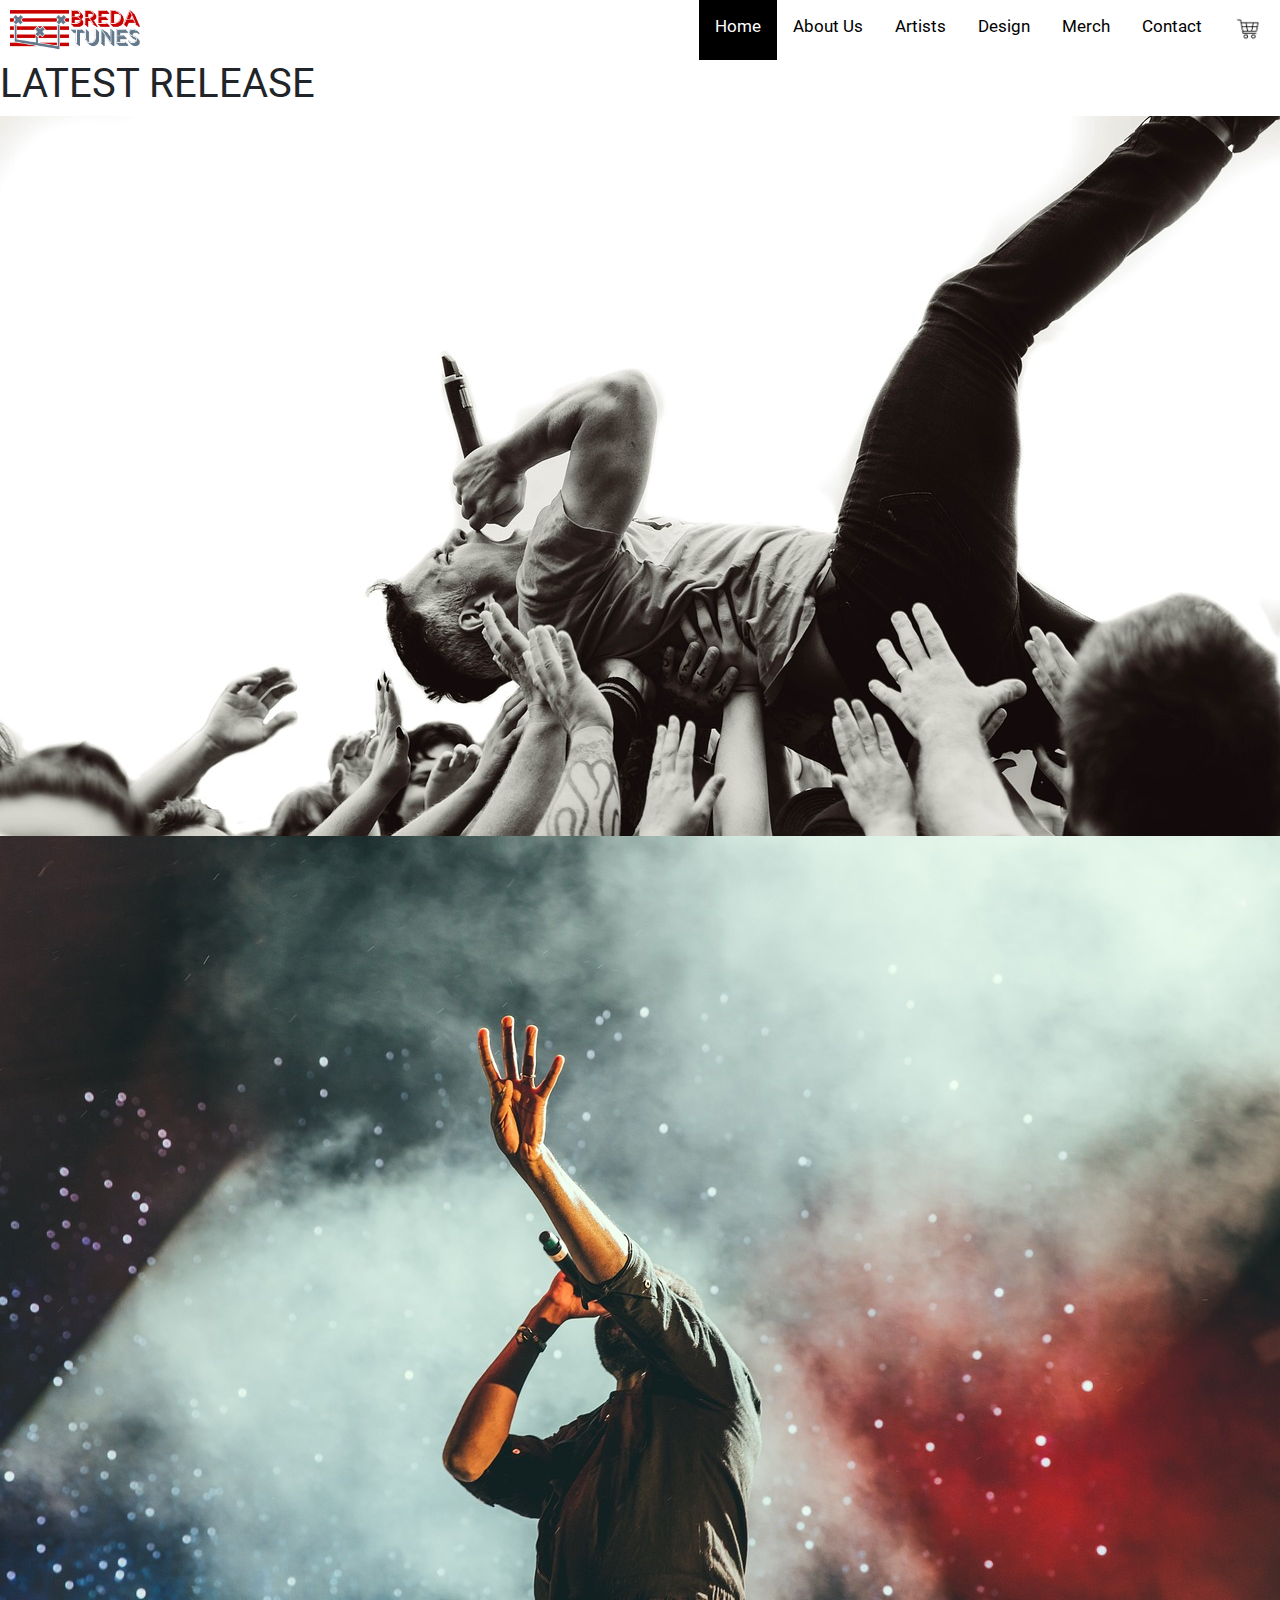
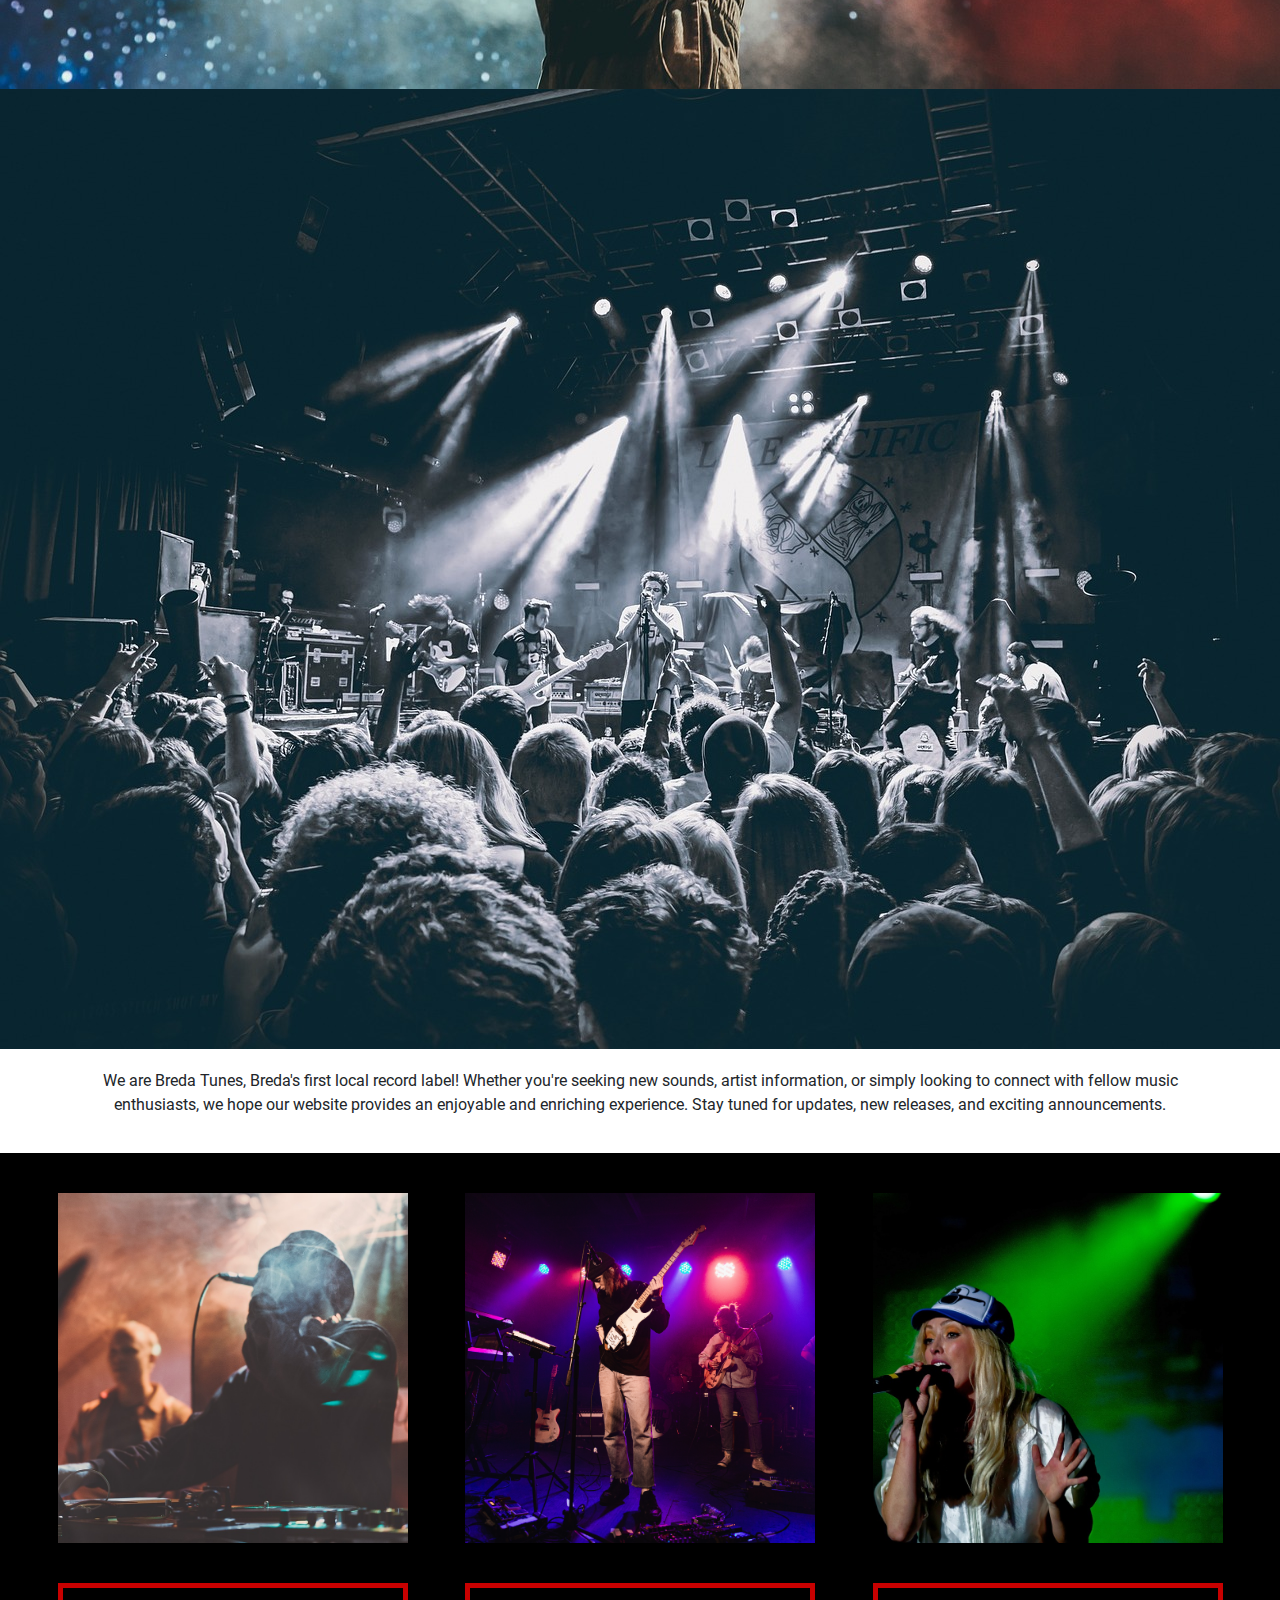
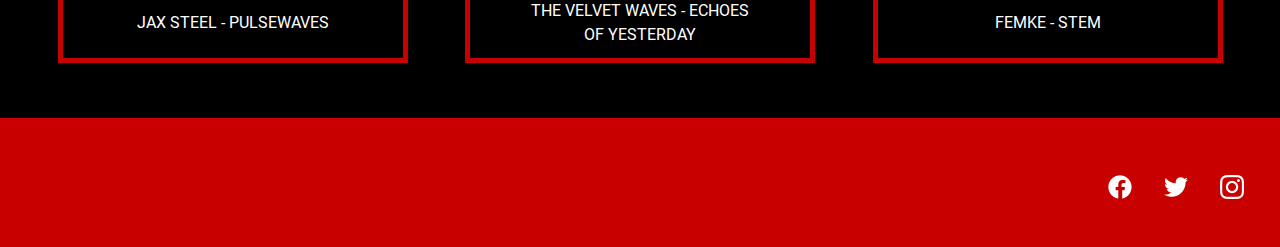
<file: index.html>
<!DOCTYPE html>
<html lang="en">
  <head>
    <link rel="stylesheet" href="css/bootstrap.css" />
    <link rel="stylesheet" href="css/style.css" />

    <meta charset="UTF-8" />
    <meta name="viewport" content="width=device-width, initial-scale=1.0" />
    <meta http-equiv="X-UA-Compatible" content="ie=edge" />
    <title>PR5</title>
  </head>

  <body>
    <header>
      <nav>
        <img src="images/bredatunes.png" class="logo" />
        <div class="topnav" id="myTopnav">
          <a href="index.html" class="active">Home</a>
          <a href="2AboutUs.html">About Us</a>
          <a href="3Artists.html">Artists</a>
          <a href="4Design.html">Design</a>
          <a href="5Merch.html">Merch</a>
          <a href="6Contact.html">Contact</a>
          <a href="#cart"><img src="images/cart.png" class="cart" /></a>
          <a href="javascript:void(0);" class="icon" onclick="myFunction()">
            <i class="fa fa-bars"></i>
          </a>
        </div>
      </nav>
    </header>
    <h1>LATEST RELEASE</h1>

    <section class="latest_release">
      <img src="images/LatestRelease1.jpeg" />
    </section>
    <section class="latest_release">
      <img src="images/LatestRelease2.jpeg" />
    </section>
    <section class="latest_release">
      <img src="images/LatestRelease3.jpeg" />
    </section>

    <div>
      <p class="audience-message">
        We are Breda Tunes, Breda's first local record label! Whether you're
        seeking new sounds, artist information, or simply looking to connect
        with fellow music enthusiasts, we hope our website provides an enjoyable
        and enriching experience. Stay tuned for updates, new releases, and
        exciting announcements.
      </p>
    </div>

    <div class="media-container">
      <div class="artist">
        <img
          class="artist-image"
          src="images/ARTIST 1 Jax Steel.jpeg"
          alt="Artist image Jax Steel"
        />
        <p class="artist-name">JAX STEEL - PULSEWAVES</p>
      </div>

      <div class="artist">
        <img
          class="artist-image"
          src="images/ARTIST 2 The Velvet Waves.jpeg"
          alt="Artist image The Velvet Waves"
        />
        <p class="artist-name">THE VELVET WAVES - ECHOES OF YESTERDAY</p>
      </div>

      <div class="artist">
        <img
          class="artist-image"
          src="images/ARTIST 4 Femke .jpeg"
          alt="Artist image Femke"
        />
        <p class="artist-name">FEMKE - STEM</p>
      </div>
    </div>

    <footer>
      <div class="footer-content">
        <div class="socials">
          <a href="https://www.facebook.com/" target="_blank">
            <img src="images/facebook logo.png" alt="facebook logo"
          /></a>
          <a href="https://twitter.com" target="_blank">
            <img src="images/twitter logo.png" alt="twitter logo"
          /></a>
          <a href="https://instagram.com" target="_blank">
            <img src="images/instagram logo.png" alt="instagram logo"
          /></a>
        </div>
      </div>
    </footer>

    <script src="js/bootstrap.bundle.js"></script>
    <section></section>
  </body>
</html>
</file>
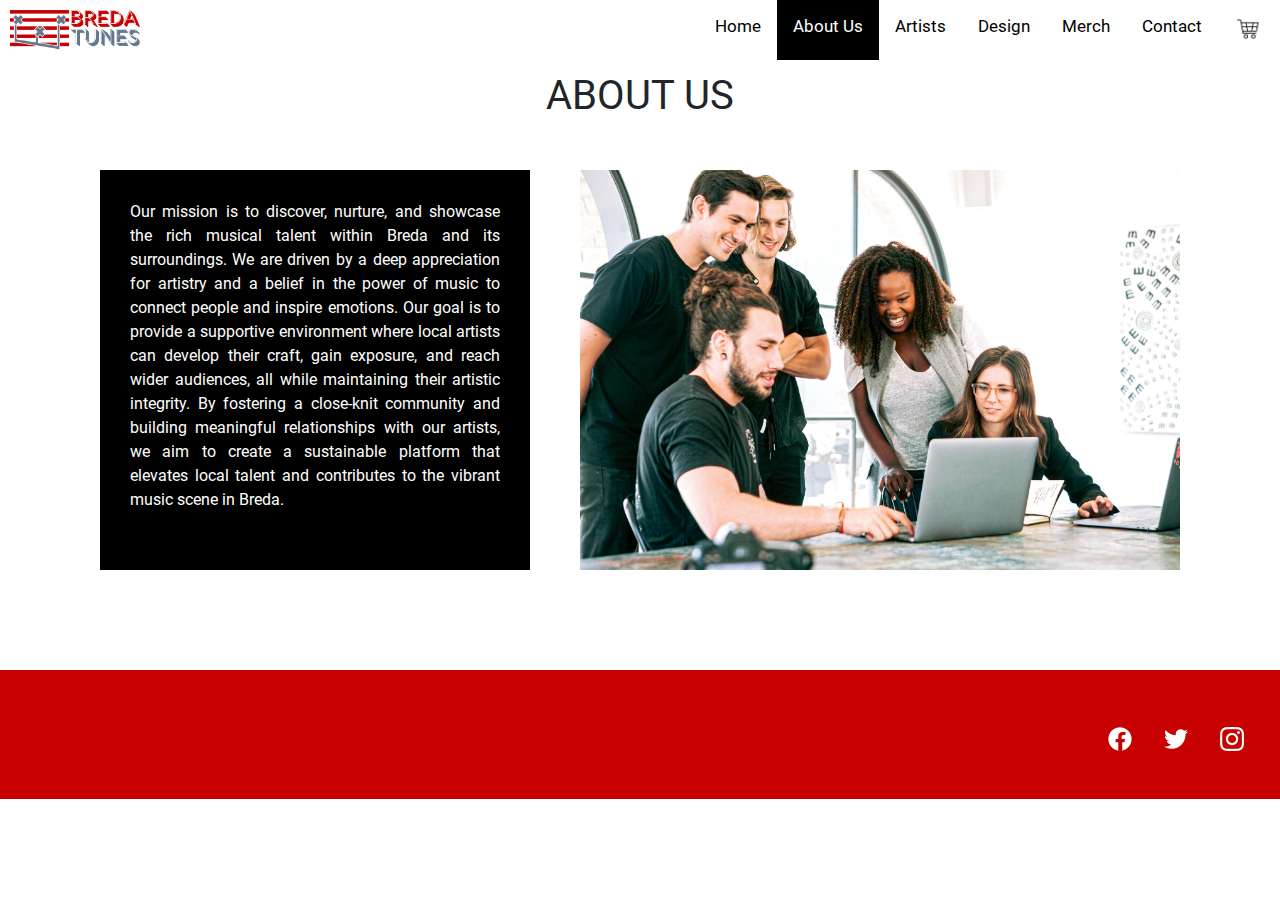
<file: 2AboutUs.html>
<!DOCTYPE html>
<html lang="en">
  <head>
    <link rel="stylesheet" href="css/bootstrap.css" />
    <link rel="stylesheet" href="css/aboutus.css" />
    <meta charset="UTF-8" />
    <meta name="viewport" content="width=device-width, initial-scale=1.0" />
    <meta http-equiv="X-UA-Compatible" content="ie=edge" />
    <title>PR5</title>
  </head>

  <body>
    <header>
      <nav>
        <img src="images/bredatunes.png" class="logo" />
        <div class="topnav" id="myTopnav">
          <a href="index.html">Home</a>
          <a href="2AboutUs.html" class="active">About Us</a>
          <a href="3Artists.html">Artists</a>
          <a href="4Design.html">Design</a>
          <a href="5Merch.html">Merch</a>
          <a href="6Contact.html">Contact</a>
          <a href="#cart"><img src="images/cart.png" class="cart" /></a>
          <a href="javascript:void(0);" class="icon" onclick="myFunction()">
            <i class="fa fa-bars"></i>
          </a>
        </div>
      </nav>
    </header>

    <h1 class="heading">About Us</h1>

    <div class="mission-container">
      <div class="mission-text">
        <p>
          Our mission is to discover, nurture, and showcase the rich musical
          talent within Breda and its surroundings. We are driven by a deep
          appreciation for artistry and a belief in the power of music to
          connect people and inspire emotions. Our goal is to provide a
          supportive environment where local artists can develop their craft,
          gain exposure, and reach wider audiences, all while maintaining their
          artistic integrity. By fostering a close-knit community and building
          meaningful relationships with our artists, we aim to create a
          sustainable platform that elevates local talent and contributes to the
          vibrant music scene in Breda.
        </p>
      </div>

      <div class="mission-image">
        <img src="images/mission image.jpeg" alt="Photo of people working" />
      </div>
    </div>

    <footer>
      <div class="footer-content">
        <div class="socials">
          <a href="https://www.facebook.com/" target="_blank">
            <img src="images/facebook logo.png" alt="facebook logo"
          /></a>
          <a href="https://twitter.com" target="_blank">
            <img src="images/twitter logo.png" alt="twitter logo"
          /></a>
          <a href="https://instagram.com" target="_blank">
            <img src="images/instagram logo.png" alt="instagram logo"
          /></a>
        </div>
      </div>
    </footer>
    <script src="js/bootstrap.bundle.js"></script>
    <section></section>
  </body>
</html>
</file>
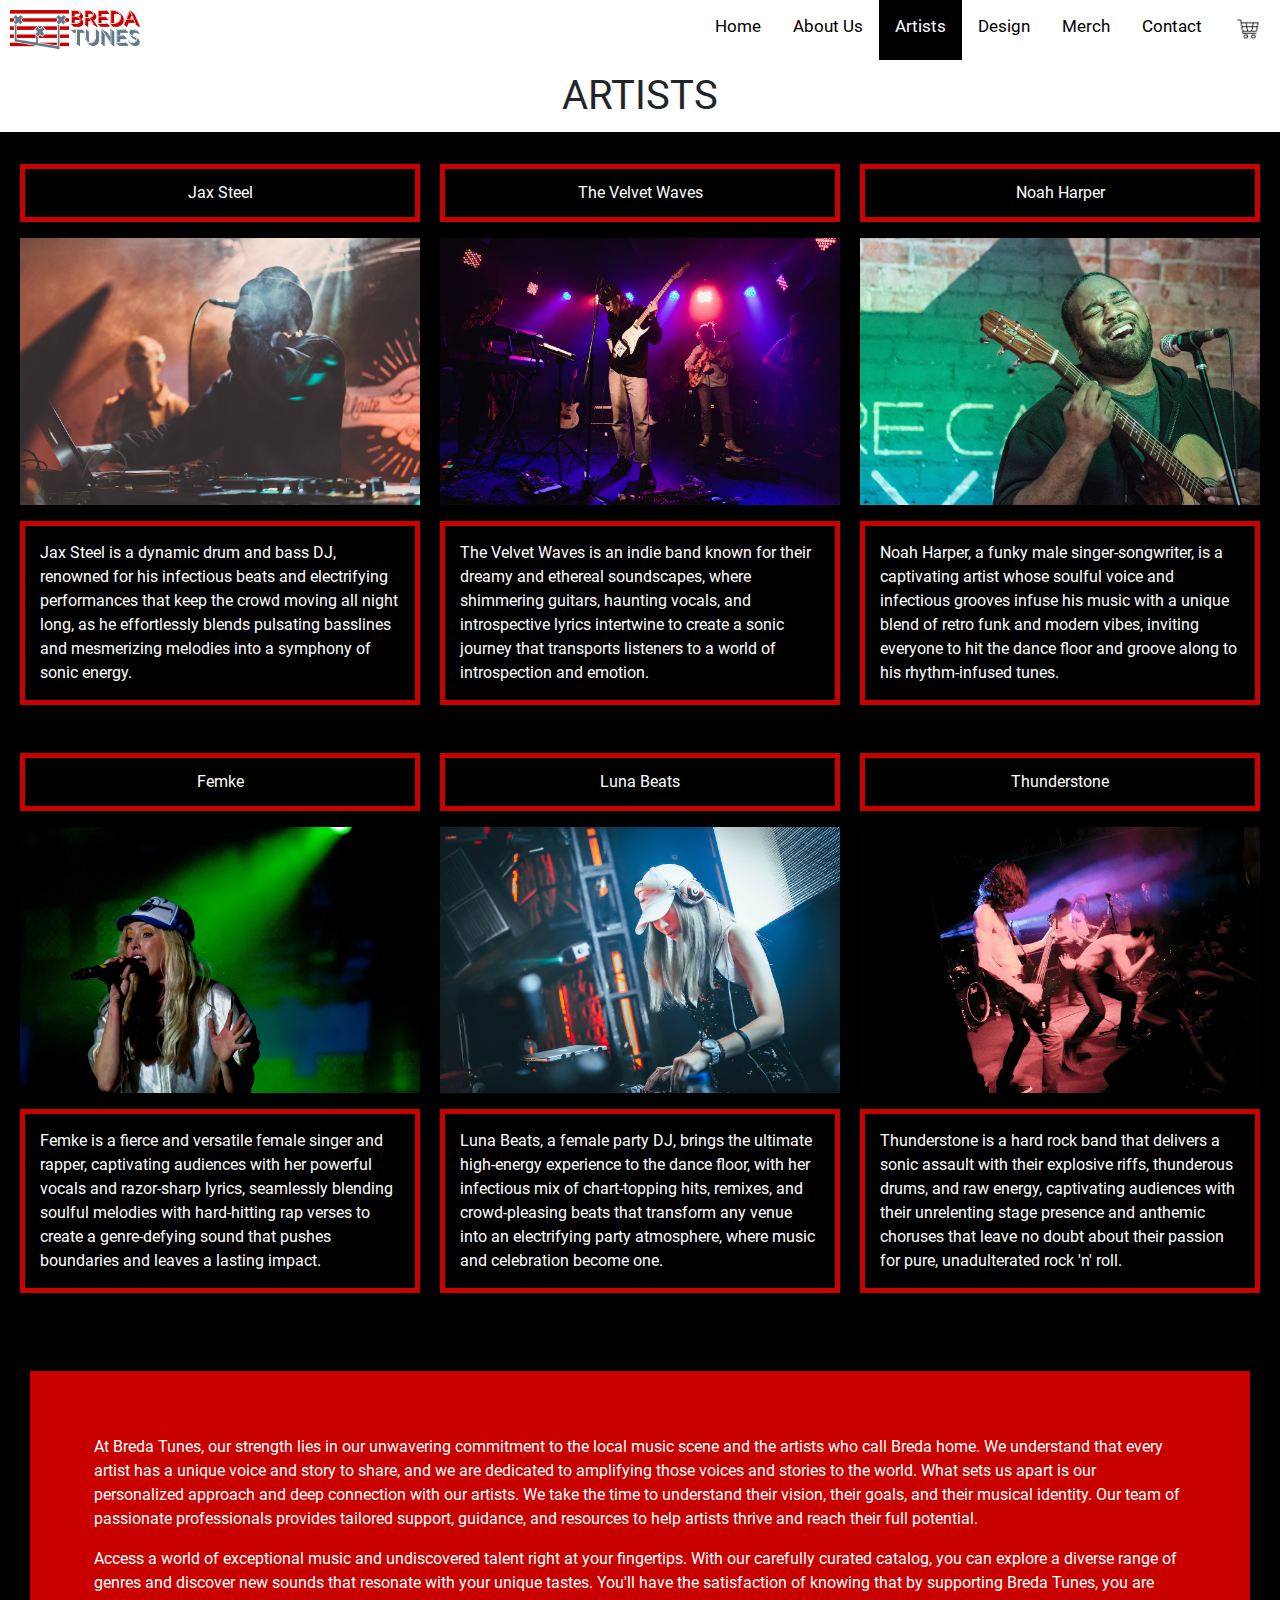
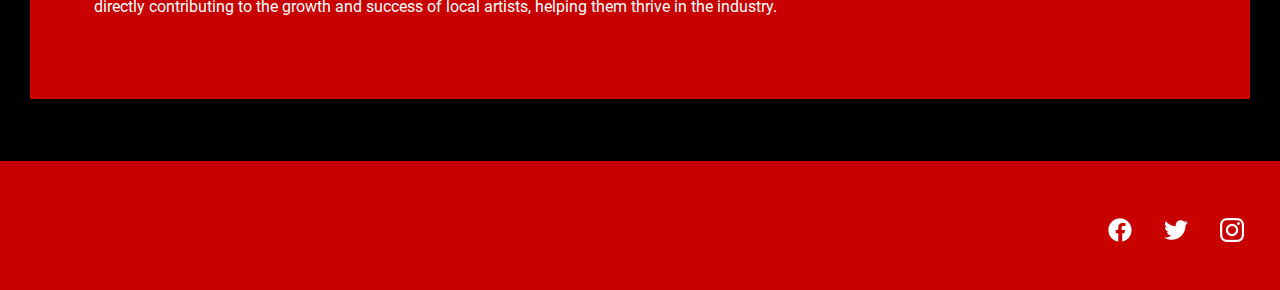
<file: 3Artists.html>
<!DOCTYPE html>
<html lang="en">
  <head>
    <link rel="stylesheet" href="css/bootstrap.css" />
    <link rel="stylesheet" href="css/artists.css" />
    <meta charset="UTF-8" />
    <meta name="viewport" content="width=device-width, initial-scale=1.0" />
    <meta http-equiv="X-UA-Compatible" content="ie=edge" />
    <title>PR5</title>
  </head>

  <body>
    <header>
      <nav>
        <img src="images/bredatunes.png" class="logo" />
        <div class="topnav" id="myTopnav">
          <a href="index.html">Home</a>
          <a href="2AboutUs.html">About Us</a>
          <a href="3Artists.html" class="active">Artists</a>
          <a href="4Design.html">Design</a>
          <a href="5Merch.html">Merch</a>
          <a href="6Contact.html">Contact</a>
          <a href="#cart"><img src="images/cart.png" class="cart" /></a>
          <a href="javascript:void(0);" class="icon" onclick="myFunction()">
            <i class="fa fa-bars"></i>
          </a>
        </div>
      </nav>
    </header>

    <h1 class="heading">Artists</h1>

    <div class="artists-overview">
      <div class="artist-card">
        <p class="artist-name">Jax Steel</p>
        <img class="artist-image" src="images/ARTIST 1 Jax Steel.jpeg" />
        <p class="artist-description">
          Jax Steel is a dynamic drum and bass DJ, renowned for his infectious
          beats and electrifying performances that keep the crowd moving all
          night long, as he effortlessly blends pulsating basslines and
          mesmerizing melodies into a symphony of sonic energy.
        </p>
      </div>
      <div class="artist-card">
        <p class="artist-name">The Velvet Waves</p>
        <img class="artist-image" src="images/ARTIST 2 The Velvet Waves.jpeg" />
        <p class="artist-description">
          The Velvet Waves is an indie band known for their dreamy and ethereal
          soundscapes, where shimmering guitars, haunting vocals, and
          introspective lyrics intertwine to create a sonic journey that
          transports listeners to a world of introspection and emotion.
        </p>
      </div>
      <div class="artist-card">
        <p class="artist-name">Noah Harper</p>
        <img class="artist-image" src="images/ARTIST 3 Noah Harper.jpeg" />
        <p class="artist-description">
          Noah Harper, a funky male singer-songwriter, is a captivating artist
          whose soulful voice and infectious grooves infuse his music with a
          unique blend of retro funk and modern vibes, inviting everyone to hit
          the dance floor and groove along to his rhythm-infused tunes.
        </p>
      </div>
      <div class="artist-card">
        <p class="artist-name">Femke</p>
        <img class="artist-image" src="images/ARTIST 4 Femke .jpeg" />
        <p class="artist-description">
          Femke is a fierce and versatile female singer and rapper, captivating
          audiences with her powerful vocals and razor-sharp lyrics, seamlessly
          blending soulful melodies with hard-hitting rap verses to create a
          genre-defying sound that pushes boundaries and leaves a lasting
          impact.
        </p>
      </div>
      <div class="artist-card">
        <p class="artist-name">Luna Beats</p>
        <img class="artist-image" src="images/ARTIST 5 Luna Beats.jpeg" />
        <p class="artist-description">
          Luna Beats, a female party DJ, brings the ultimate high-energy
          experience to the dance floor, with her infectious mix of
          chart-topping hits, remixes, and crowd-pleasing beats that transform
          any venue into an electrifying party atmosphere, where music and
          celebration become one.
        </p>
      </div>
      <div class="artist-card">
        <p class="artist-name">Thunderstone</p>
        <img class="artist-image" src="images/ARTIST 6 THUNDERSTONE.jpeg" />
        <p class="artist-description">
          Thunderstone is a hard rock band that delivers a sonic assault with
          their explosive riffs, thunderous drums, and raw energy, captivating
          audiences with their unrelenting stage presence and anthemic choruses
          that leave no doubt about their passion for pure, unadulterated rock
          'n' roll.
        </p>
      </div>
    </div>

    <div class="value-proposition">
      <p>
        At Breda Tunes, our strength lies in our unwavering commitment to the
        local music scene and the artists who call Breda home. We understand
        that every artist has a unique voice and story to share, and we are
        dedicated to amplifying those voices and stories to the world. What sets
        us apart is our personalized approach and deep connection with our
        artists. We take the time to understand their vision, their goals, and
        their musical identity. Our team of passionate professionals provides
        tailored support, guidance, and resources to help artists thrive and
        reach their full potential.
      </p>
      <p>
        Access a world of exceptional music and undiscovered talent right at
        your fingertips. With our carefully curated catalog, you can explore a
        diverse range of genres and discover new sounds that resonate with your
        unique tastes. You'll have the satisfaction of knowing that by
        supporting Breda Tunes, you are directly contributing to the growth and
        success of local artists, helping them thrive in the industry.
      </p>
    </div>

    <footer>
      <div class="footer-content">
        <div class="socials">
          <a href="https://www.facebook.com/" target="_blank">
            <img src="images/facebook logo.png" alt="facebook logo"
          /></a>
          <a href="https://twitter.com" target="_blank">
            <img src="images/twitter logo.png" alt="twitter logo"
          /></a>
          <a href="https://instagram.com" target="_blank">
            <img src="images/instagram logo.png" alt="instagram logo"
          /></a>
        </div>
      </div>
    </footer>

    <script src="js/bootstrap.bundle.js"></script>
    <section></section>
  </body>
</html>
</file>
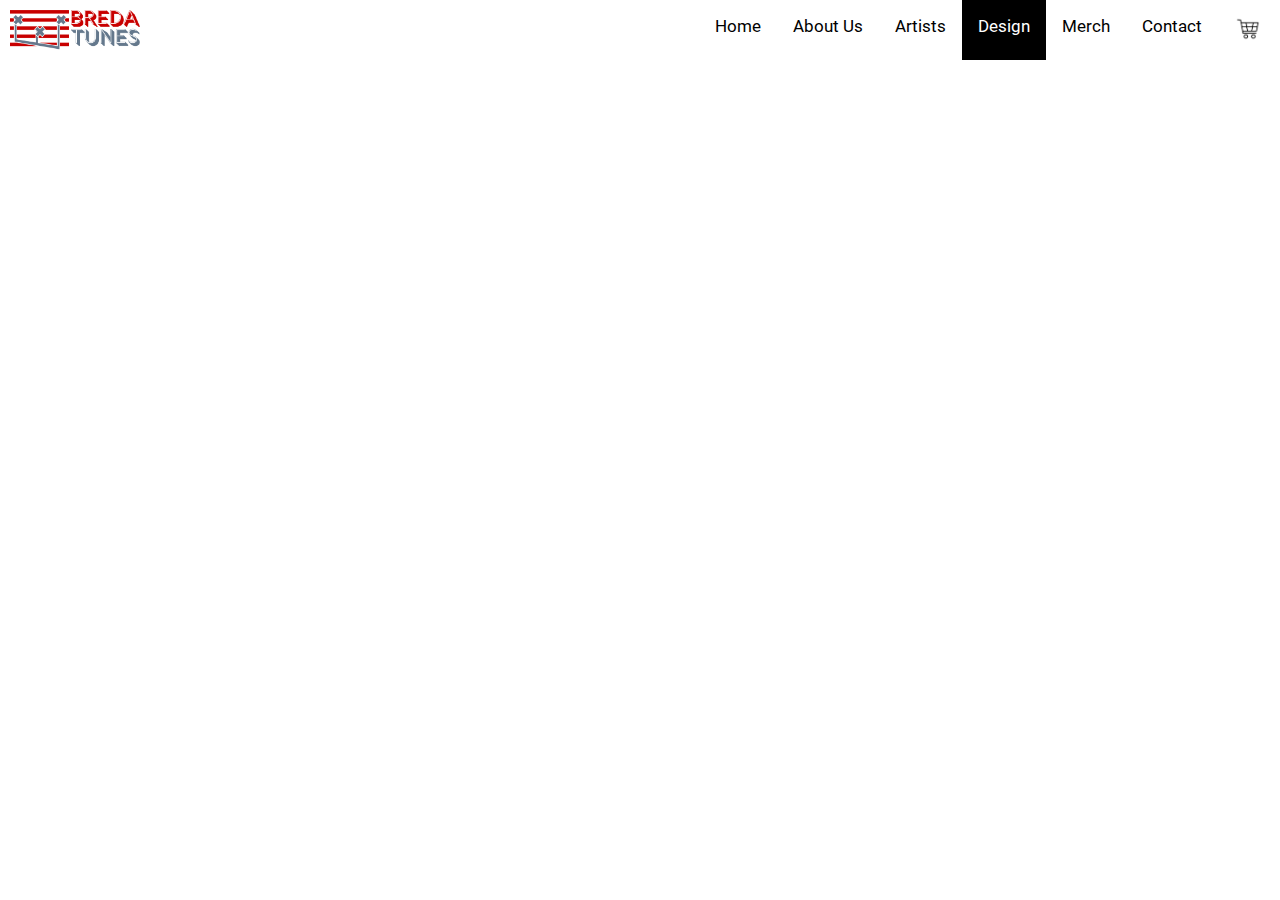
<file: 4Design.html>
<!DOCTYPE html>
<html lang="en">

<head>
  <link rel="stylesheet" href="css/bootstrap.css">
  <link rel="stylesheet" href="css/style.css">
  <meta charset="UTF-8">
  <meta name="viewport" content="width=device-width, initial-scale=1.0">
  <meta http-equiv="X-UA-Compatible" content="ie=edge">
  <title>PR5</title>

</head>

<body>
  <header>
    <nav>

      <img src="images/bredatunes.png" class="logo" />
      <div class="topnav" id="myTopnav">
        <a href="index.html">Home</a>
        <a href="2AboutUs.html">About Us</a>
        <a href="3Artists.html">Artists</a>
        <a href="4Design.html" class="active">Design</a>
        <a href="5Merch.html">Merch</a>
        <a href="6Contact.html">Contact</a>
        <a href="#cart"><img src="images/cart.png" class="cart"></a>
        <a href="javascript:void(0);" class="icon" onclick="myFunction()">
          <i class="fa fa-bars"></i>
        </a>
      </div>
    </nav>
  </header>




 
  <script src="js/bootstrap.bundle.js"></script>
  <section></section>
</body>

</html>
</file>
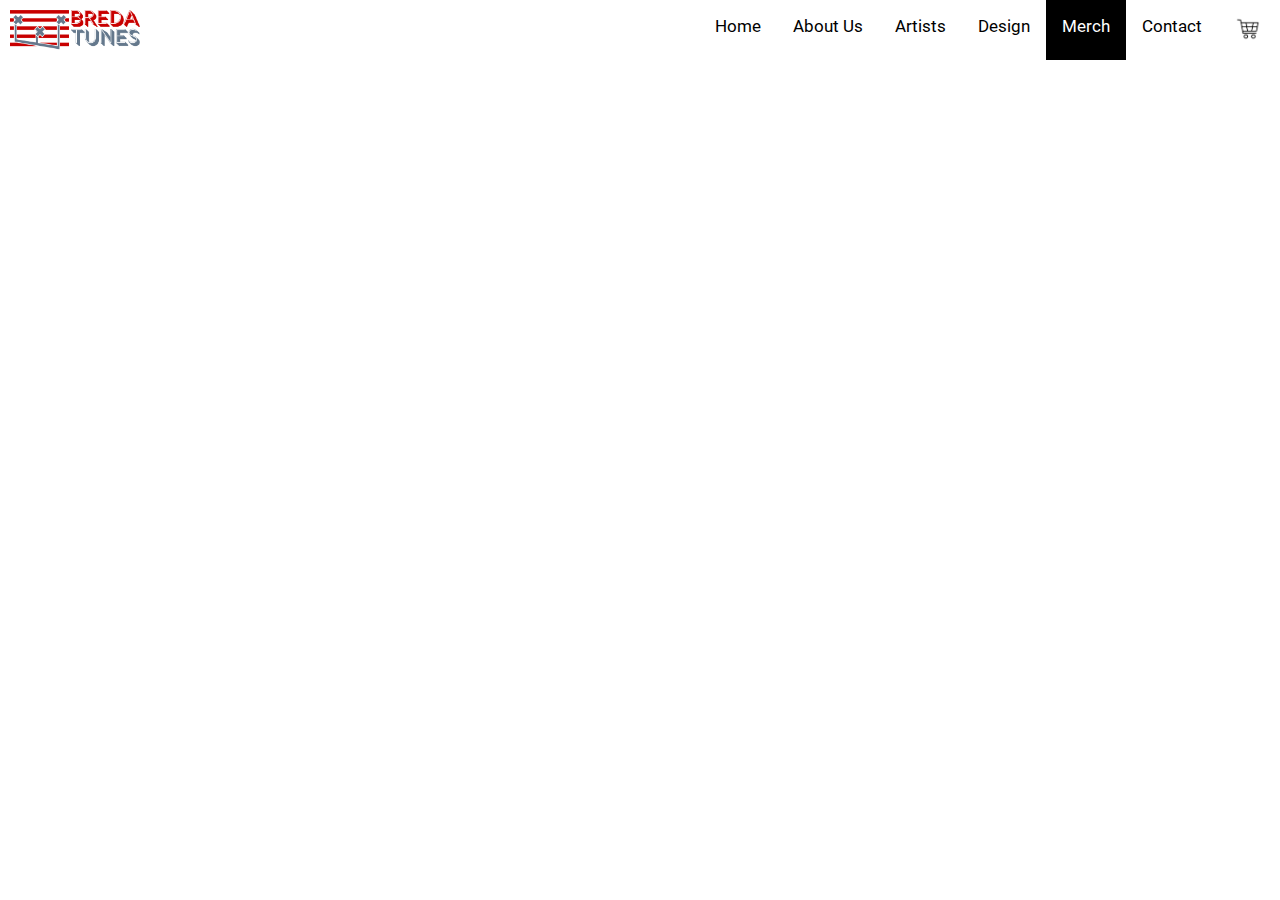
<file: 5Merch.html>
<!DOCTYPE html>
<html lang="en">

<head>
  <link rel="stylesheet" href="css/bootstrap.css">
  <link rel="stylesheet" href="css/style.css">
  <meta charset="UTF-8">
  <meta name="viewport" content="width=device-width, initial-scale=1.0">
  <meta http-equiv="X-UA-Compatible" content="ie=edge">
  <title>PR5</title>

</head>

<body>
  <header>
    <nav>

      <img src="images/bredatunes.png" class="logo" />
      <div class="topnav" id="myTopnav">
        <a href="index.html">Home</a>
        <a href="2AboutUs.html">About Us</a>
        <a href="3Artists.html">Artists</a>
        <a href="4Design.html">Design</a>
        <a href="5Merch.html" class="active">Merch</a>
        <a href="6Contact.html">Contact</a>
        <a href="#cart"><img src="images/cart.png" class="cart"></a>
        <a href="javascript:void(0);" class="icon" onclick="myFunction()">
          <i class="fa fa-bars"></i>
        </a>
      </div>
    </nav>
  </header>




 
  <script src="js/bootstrap.bundle.js"></script>
  <section></section>
</body>

</html>
</file>
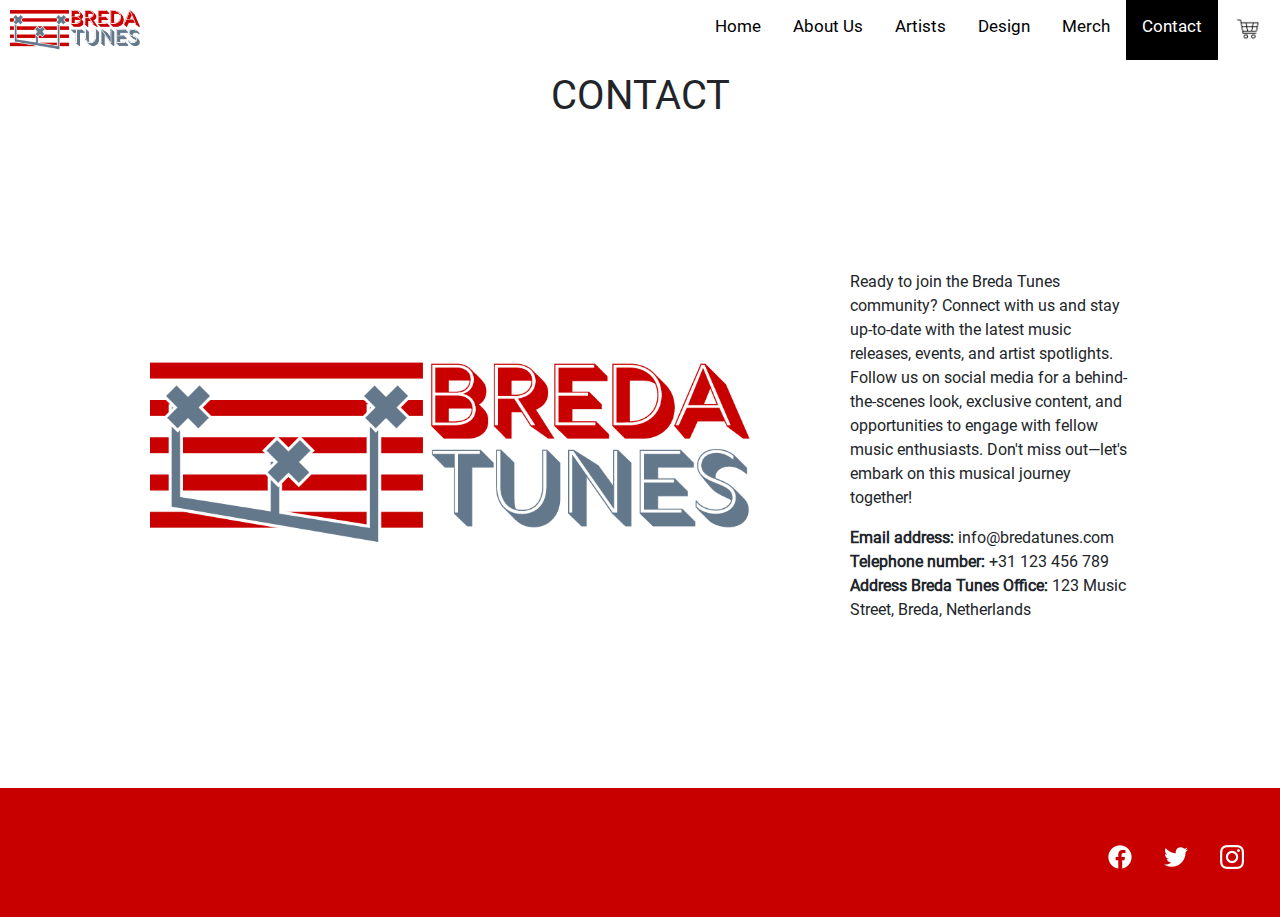
<file: 6Contact.html>
<!DOCTYPE html>
<html lang="en">
  <head>
    <link rel="stylesheet" href="css/bootstrap.css" />
    <link rel="stylesheet" href="css/contacts.css" />
    <meta charset="UTF-8" />
    <meta name="viewport" content="width=device-width, initial-scale=1.0" />
    <meta http-equiv="X-UA-Compatible" content="ie=edge" />
    <title>PR5</title>
  </head>

  <body>
    <header>
      <nav>
        <img src="images/bredatunes.png" class="logo" />
        <div class="topnav" id="myTopnav">
          <a href="index.html">Home</a>
          <a href="2AboutUs.html">About Us</a>
          <a href="3Artists.html">Artists</a>
          <a href="4Design.html">Design</a>
          <a href="5Merch.html">Merch</a>
          <a href="6Contact.html" class="active">Contact</a>
          <a href="#cart"><img src="images/cart.png" class="cart" /></a>
          <a href="javascript:void(0);" class="icon" onclick="myFunction()">
            <i class="fa fa-bars"></i>
          </a>
        </div>
      </nav>
    </header>

    <h1 class="heading">Contact</h1>

    <div class="contact-overview">
      <img class="contact-logo" src="images/bredatunes.png" alt="logo" />
      <div class="contact-content">
        <p class="contact-cta">
          Ready to join the Breda Tunes community? Connect with us and stay
          up-to-date with the latest music releases, events, and artist
          spotlights. Follow us on social media for a behind-the-scenes look,
          exclusive content, and opportunities to engage with fellow music
          enthusiasts. Don't miss out—let's embark on this musical journey
          together!
        </p>
        <p class="contact-info">
          <span>Email address:</span> info@bredatunes.com <br />
          <span>Telephone number:</span> +31 123 456 789 <br />
          <span>Address Breda Tunes Office:</span> 123 Music Street, Breda,
          Netherlands
        </p>
      </div>
    </div>

    <footer>
      <div class="footer-content">
        <div class="socials">
          <a href="https://www.facebook.com/" target="_blank">
            <img src="images/facebook logo.png" alt="facebook logo"
          /></a>
          <a href="https://twitter.com" target="_blank">
            <img src="images/twitter logo.png" alt="twitter logo"
          /></a>
          <a href="https://instagram.com" target="_blank">
            <img src="images/instagram logo.png" alt="instagram logo"
          /></a>
        </div>
      </div>
    </footer>

    <script src="js/bootstrap.bundle.js"></script>
    <section></section>
  </body>
</html>
</file>
<file: css/style.css>
@font-face {
  font-family: Roboto;
  src: url("../fonts/Roboto-Regular.ttf");
  font-weight: 400;
}

body {
  font-family: Roboto;
  position: relative;
  min-height: 100vh;
}

nav {
  display: flex;
  justify-content: space-between;
}

.latest_release img {
  width: 100vw;
}

.logo {
  height: 60px;
  width: auto;
  padding-left: 10px;
  padding-top: 10px;
  padding-bottom: 10px;
}

a .cart {
  width: 30px;
}

.topnav {
  display: flex;
  flex-direction: row;
  background-color: #ffffff;
  overflow: hidden;
}

/* Style the links inside the navigation bar */
.topnav a {
  color: #000000;
  text-align: center;
  padding: 14px 16px;
  text-decoration: none;
  font-size: 17px;
}

/* Change the color of links on hover */
.topnav a:hover {
  background-color: #ddd;
  color: #c80000;
}

/* Add an active class to highlight the current page */
.topnav a.active {
  background-color: #000000;
  color: white;
}

/* Hide the link that should open and close the topnav on small screens */
.topnav .icon {
  display: none;
}

footer {
  background: #c80000;
  height: auto;
  width: 100vw;
  padding-top: 40px;
  color: #ffffff;
}

.footer-content {
  display: flex;
  align-items: center;
  justify-content: flex-end;
  flex-direction: row;
  text-align: center;
}

.socials {
  list-style: none;
  display: flex;
  align-items: center;
  justify-content: center;
  margin: 1rem 0 3rem 0;
  margin-right: 20px;
}
.socials a {
  margin: 0 16px;
  text-decoration: none;
}

.audience-message {
  text-align: center;
  padding: 20px 80px;
}

.media-container {
  display: flex;
  justify-content: space-evenly;
  background-color: #000000;
}

.artist-image {
  width: 350px;
  height: 350px;
  object-fit: cover;
  margin-top: 40px;
}

.artist {
  width: 350px;
}

.artist-name {
  margin-top: 40px;
  margin-bottom: 55px;
  border: 5px solid #c80000;
  padding-top: 10px;
  padding-bottom: 10px;
  height: 80px;
  width: 350px;
  display: flex;
  align-items: center;
  text-align: center;
  justify-content: center;
  padding-left: 50px;
  padding-right: 50px;
  color: #ffffff;
}
</file>
<file: css/aboutus.css>
@font-face {
  font-family: Roboto;
  src: url("../fonts/Roboto-Regular.ttf");
  font-weight: 400;
}

body {
  font-family: Roboto;
  position: relative;
  min-height: 100vh;
}

nav {
  display: flex;
  justify-content: space-between;
}

.logo {
  height: 60px;
  width: auto;
  padding-left: 10px;
  padding-top: 10px;
  padding-bottom: 10px;
}

a .cart {
  width: 30px;
}

.topnav {
  display: flex;
  flex-direction: row;
  background-color: #ffffff;
  overflow: hidden;
}

/* Style the links inside the navigation bar */
.topnav a {
  color: #000000;
  text-align: center;
  padding: 14px 16px;
  text-decoration: none;
  font-size: 17px;
}

/* Change the color of links on hover */
.topnav a:hover {
  background-color: #ddd;
  color: #c80000;
}

/* Add an active class to highlight the current page */
.topnav a.active {
  background-color: #000000;
  color: white;
}

/* Hide the link that should open and close the topnav on small screens */
.topnav .icon {
  display: none;
}

/* Page content */

.heading {
  text-transform: uppercase;
  text-align: center;
  margin-top: 12px;
  margin-bottom: 12px;
}

.mission-container {
  display: flex;
  margin: 50px 100px;
  margin-bottom: 100px;
}

.mission-text {
  text-align: center;
  margin-right: 50px;
  padding: 30px;
  text-align: justify;
  background-color: #000000;
  color: #ffffff;
}

.mission-image img {
  width: 600px;
  /* height: 100%; */
}
/* Footer */

footer {
  background: #c80000;
  height: auto;
  width: 100vw;
  padding-top: 40px;
  color: #ffffff;
}

.footer-content {
  display: flex;
  align-items: center;
  justify-content: flex-end;
  flex-direction: row;
  text-align: center;
}

.socials {
  list-style: none;
  display: flex;
  align-items: center;
  justify-content: center;
  margin: 1rem 0 3rem 0;
  margin-right: 20px;
}
.socials a {
  margin: 0 16px;
  text-decoration: none;
}
</file>
<file: css/artists.css>
@font-face {
  font-family: Roboto;
  src: url("../fonts/Roboto-Regular.ttf");
  font-weight: 400;
}

body {
  font-family: Roboto;
  position: relative;
  min-height: 100vh;
}

nav {
  display: flex;
  justify-content: space-between;
}

.logo {
  height: 60px;
  width: auto;
  padding-left: 10px;
  padding-top: 10px;
  padding-bottom: 10px;
}

a .cart {
  width: 30px;
}

.topnav {
  display: flex;
  flex-direction: row;
  background-color: #ffffff;
  overflow: hidden;
}

/* Style the links inside the navigation bar */
.topnav a {
  color: #000000;
  text-align: center;
  padding: 14px 16px;
  text-decoration: none;
  font-size: 17px;
}

/* Change the color of links on hover */
.topnav a:hover {
  background-color: #ddd;
  color: #c80000;
}

/* Add an active class to highlight the current page */
.topnav a.active {
  background-color: #000000;
  color: white;
}

/* Hide the link that should open and close the topnav on small screens */
.topnav .icon {
  display: none;
}

/* Page content */

.heading {
  text-transform: uppercase;
  text-align: center;
  margin-top: 12px;
  margin-bottom: 12px;
}

.artists-overview {
  display: flex;
  flex-wrap: wrap;
  justify-content: space-evenly;
  background-color: #000000;
  color: #ffffff;
  padding-top: 32px;
}

.artist-card {
  width: 400px;
  margin-bottom: 32px;
}

.artist-name {
  border: 5px solid #c80000;
  text-align: center;
  padding: 12px 0;
}

.artist-image {
  width: 100%;
  margin-bottom: 16px;
}

.artist-description {
  border: 5px solid #c80000;
  padding: 15px;
}

.value-proposition {
  background-color: #c80000;
  color: #ffffff;
  padding: 64px;
  border-left: 30px solid black;
  border-top: 30px solid black;
  border-right: 30px solid black;
  border-bottom: 62px solid black;
}

/* Footer */

footer {
  background: #c80000;
  height: auto;
  width: 100vw;
  padding-top: 40px;
  color: #ffffff;
}

.footer-content {
  display: flex;
  align-items: center;
  justify-content: flex-end;
  flex-direction: row;
  text-align: center;
}

.socials {
  list-style: none;
  display: flex;
  align-items: center;
  justify-content: center;
  margin: 1rem 0 3rem 0;
  margin-right: 20px;
}
.socials a {
  margin: 0 16px;
  text-decoration: none;
}
</file>
<file: css/contacts.css>
@font-face {
  font-family: Roboto;
  src: url("../fonts/Roboto-Regular.ttf");
  font-weight: 400;
}

body {
  font-family: Roboto;
  position: relative;
  min-height: 100vh;
}

nav {
  display: flex;
  justify-content: space-between;
}

.logo {
  height: 60px;
  width: auto;
  padding-left: 10px;
  padding-top: 10px;
  padding-bottom: 10px;
}

a .cart {
  width: 30px;
}

.topnav {
  display: flex;
  flex-direction: row;
  background-color: #ffffff;
  overflow: hidden;
}

/* Style the links inside the navigation bar */
.topnav a {
  color: #000000;
  text-align: center;
  padding: 14px 16px;
  text-decoration: none;
  font-size: 17px;
}

/* Change the color of links on hover */
.topnav a:hover {
  background-color: #ddd;
  color: #c80000;
}

/* Add an active class to highlight the current page */
.topnav a.active {
  background-color: #000000;
  color: white;
}

/* Hide the link that should open and close the topnav on small screens */
.topnav .icon {
  display: none;
}

/* Page content */

.heading {
  text-transform: uppercase;
  text-align: center;
  margin-top: 12px;
  margin-bottom: 12px;
}

.contact-overview {
  display: flex;
  margin-top: 150px;
  margin-bottom: 150px;
  padding-left: 150px;
  padding-right: 150px;
}

.contact-content {
  display: flex;
  flex-direction: column;
}

.contact-logo {
  width: 600px;
  height: 100%;
  margin-right: 100px;
  align-self: center;
}

.contact-info span {
  font-weight: 900;
}

/* Footer */

footer {
  background: #c80000;
  height: auto;
  width: 100vw;
  padding-top: 40px;
  color: #ffffff;
}

.footer-content {
  display: flex;
  align-items: center;
  justify-content: flex-end;
  flex-direction: row;
  text-align: center;
}

.socials {
  list-style: none;
  display: flex;
  align-items: center;
  justify-content: center;
  margin: 1rem 0 3rem 0;
  margin-right: 20px;
}
.socials a {
  margin: 0 16px;
  text-decoration: none;
}
</file>
